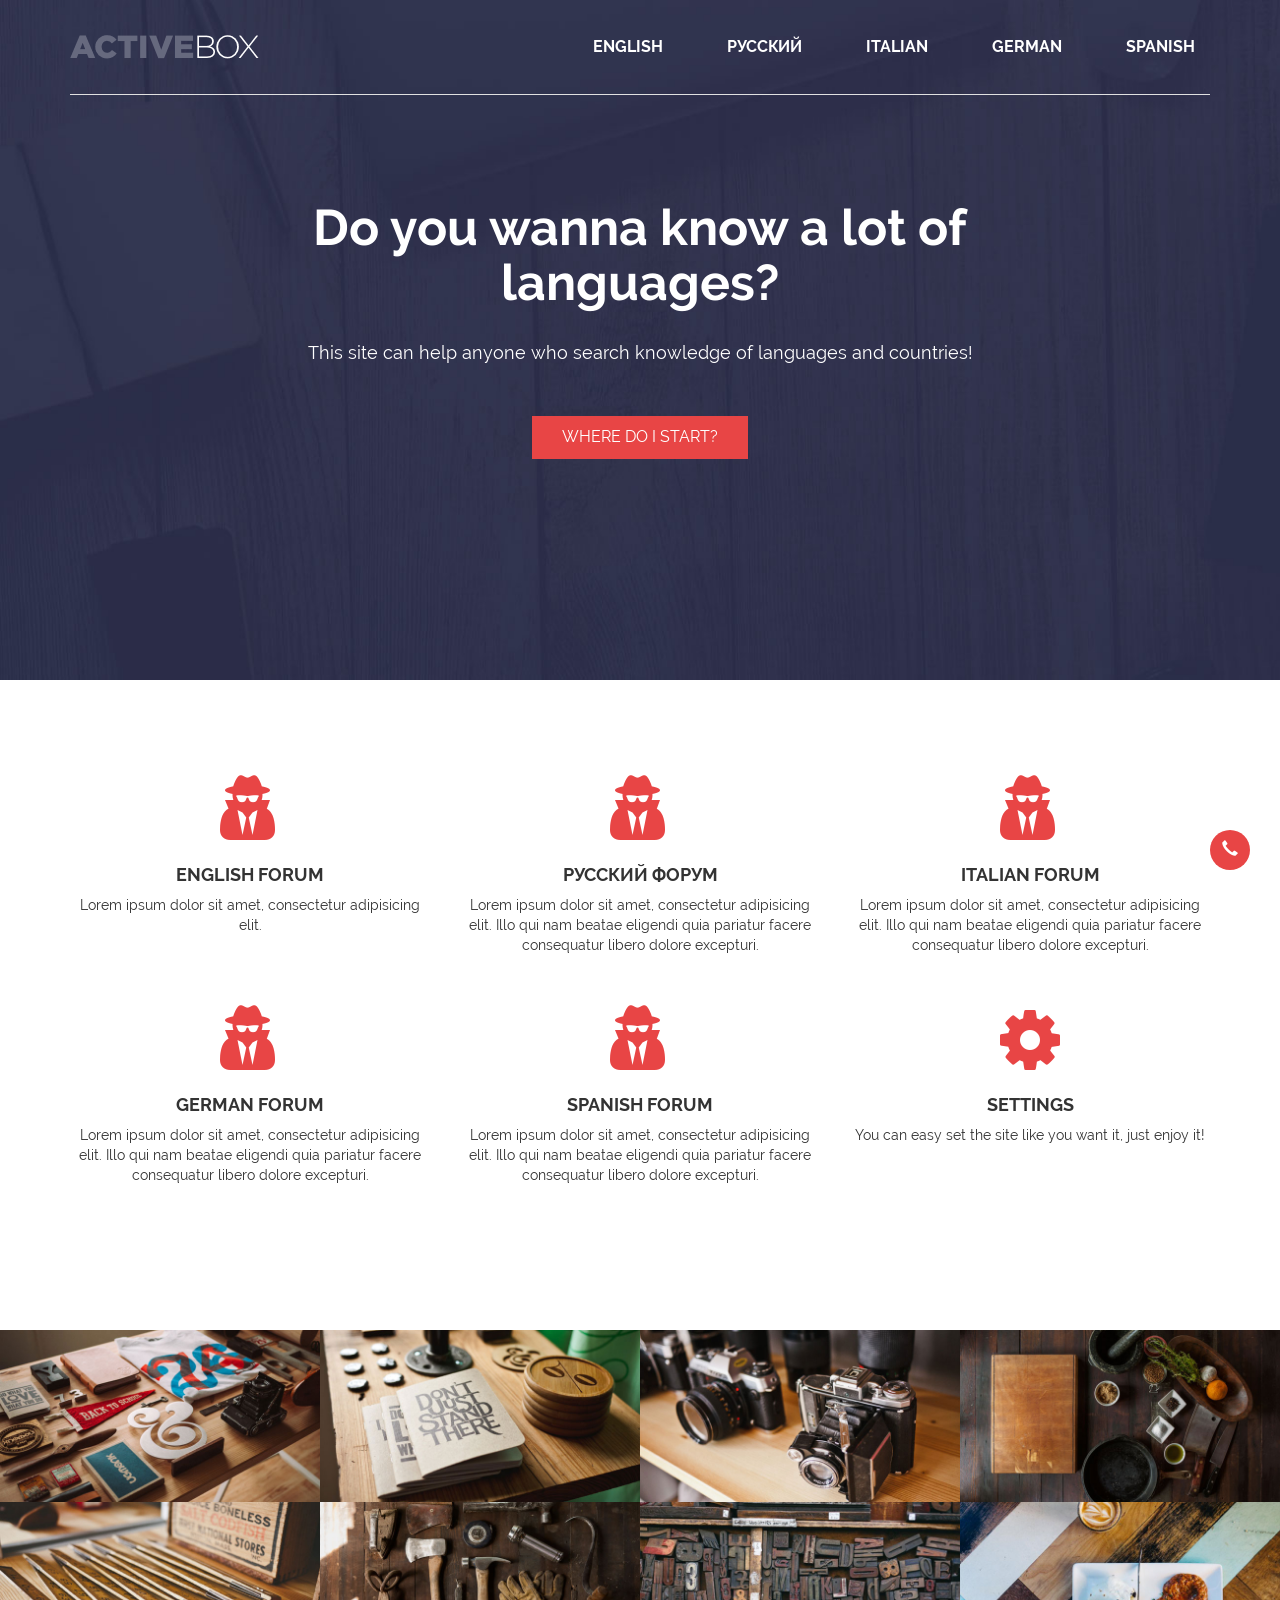
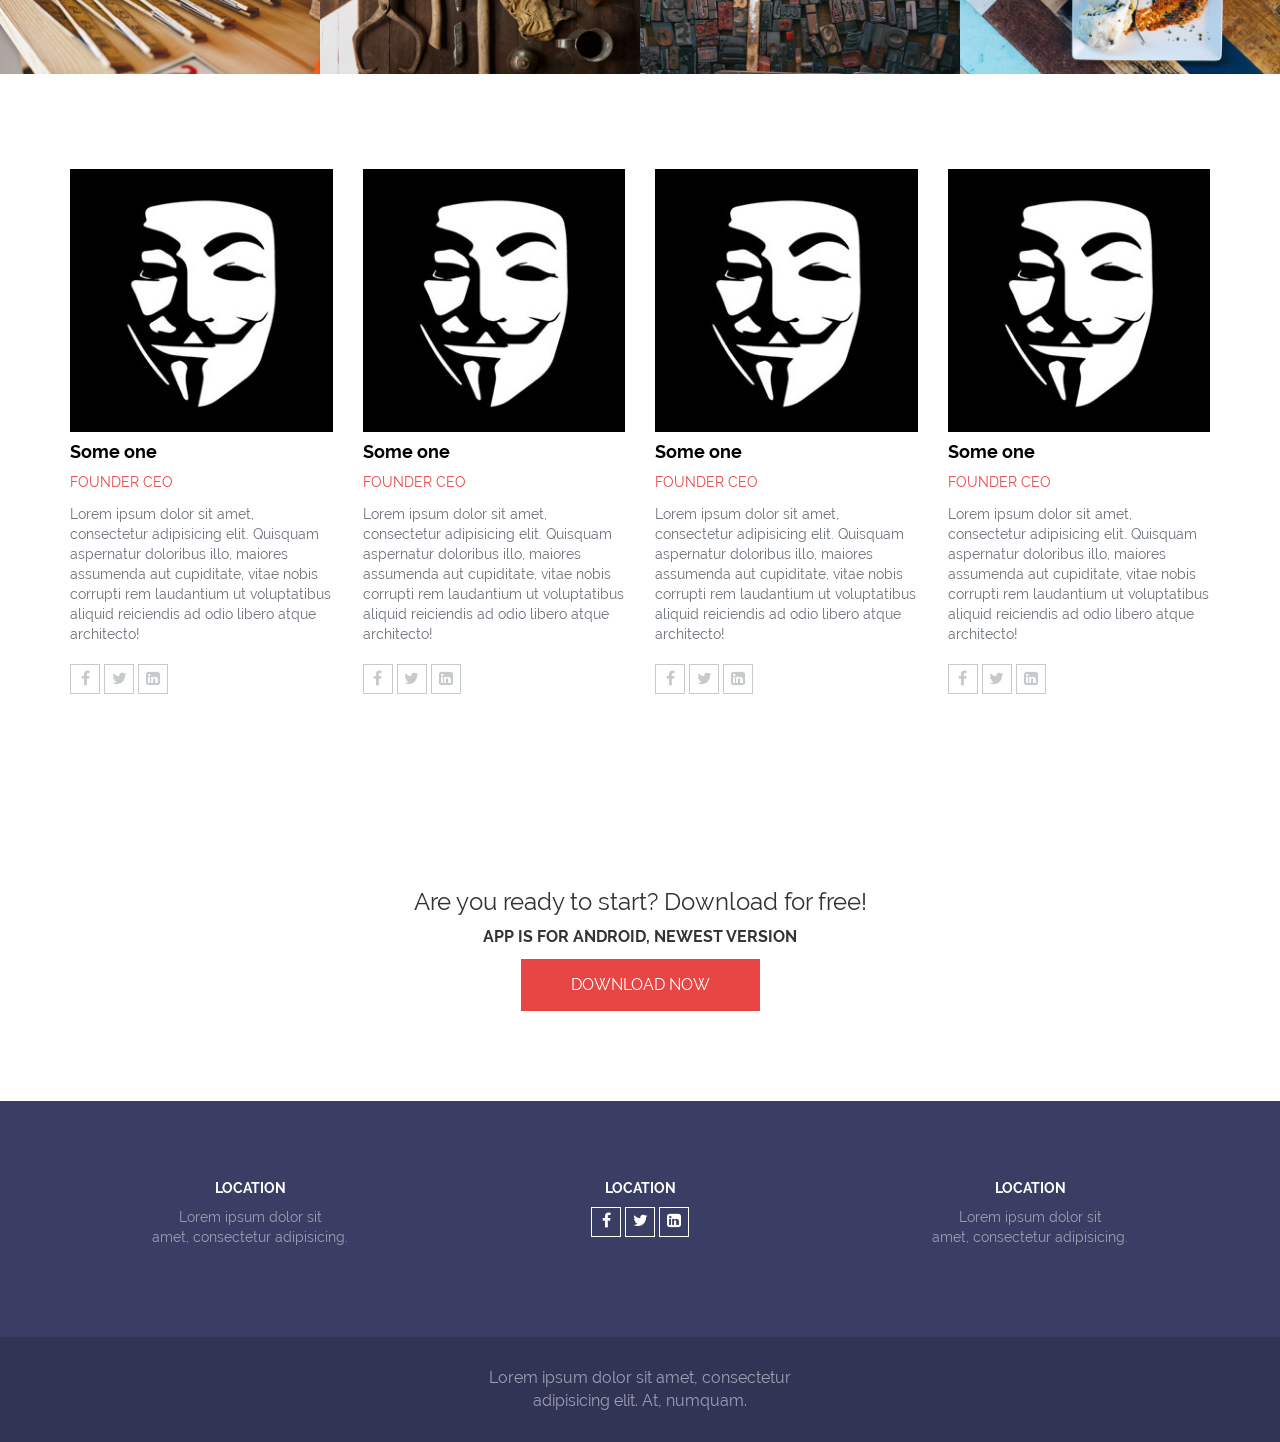
<file: rss/apps/rss_news/templates/index.html>
<!DOCTYPE html>
<html lang="en">

<head>

    <meta charset="utf-8"/>

    <title>Amare speranza</title>

    <meta name="viewport" content="width=device-width, initial-scale=1, maximum-scale=1"/>

    <link rel="stylesheet" href="../static/rss_news/libs/bootstrap/css/bootstrap.min.css">
    <link rel="stylesheet" href="https://maxcdn.bootstrapcdn.com/font-awesome/4.5.0/css/font-awesome.min.css">

    <link rel="stylesheet" href="../static/rss_news/css/main.css"/>
    <link rel="stylesheet" href="../static/rss_news/css/media.css"/>
    <link rel="stylesheet" href="../static/rss_news/css/fonts.css"/>

</head>

<body>


<header>
    <nav>
        <div class="container">
            <div class="row">
                <div class="navbar-header">
                    <button class="navbar-toggle collapsed menu_btn" data-toggle="collapse" data-target="#top_menu">
                        <span class="glyphicon glyphicon-menu-hamburger"></span>
                    </button>

                    <a href="index.html" class="navbar-brand logo">
                        <img src="../static/rss_news/img/logo.png" alt="logo">
                    </a>
                </div>

                <div class="collapse navbar-collapse navbar-right" id="top_menu">
                    <ul class="menu">
                        <li><a href="#">english</a></li>
                        <li><a href="#">русский</a></li>
                        <li><a href="#">italian</a></li>
                        <li><a href="#">german</a></li>
                        <li><a href="#">spanish</a></li>
                    </ul>
                </div>
            </div>
            <div class="top_line"></div>
        </div>
    </nav>

    <div class="container">
        <div class="row">
            <div class="col-md-8 col-md-offset-2">
                <div class="title_block">
                    <h1>Do you wanna know a lot of languages?</h1>
                    <p>This site can help anyone who search knowledge of languages and countries!</p>
                    <button class="my_btn btn_md">Where do I start?</button>
                </div>
            </div>
        </div>
    </div>
</header>


<section class="params_s">
    <div class="container">
        <div class="row">
            <div class="col-md-4 col-sm-6">
                <div class="param_block">
                    <i class="fa fa-user-secret" aria-hidden="true"></i>
                    <h3>English forum</h3>
                    <p>Lorem ipsum dolor sit amet, consectetur adipisicing elit. </p>
                </div>
            </div>
            <div class="col-md-4 col-sm-6">
                <div class="param_block">
                    <i class="fa fa-user-secret" aria-hidden="true"></i>
                    <h3>Русский форум</h3>
                    <p>Lorem ipsum dolor sit amet, consectetur adipisicing elit. Illo qui nam beatae eligendi quia
                        pariatur facere consequatur libero dolore excepturi.</p>
                </div>
            </div>
            <div class="col-md-4 col-sm-6">
                <div class="param_block">
                    <i class="fa fa-user-secret" aria-hidden="true"></i>
                    <h3>italian forum</h3>
                    <p>Lorem ipsum dolor sit amet, consectetur adipisicing elit. Illo qui nam beatae eligendi quia
                        pariatur facere consequatur libero dolore excepturi.</p>
                </div>
            </div>
            <div class="col-md-4 col-sm-6">
                <div class="param_block">
                    <i class="fa fa-user-secret" aria-hidden="true"></i>
                    <h3>german forum</h3>
                    <p>Lorem ipsum dolor sit amet, consectetur adipisicing elit. Illo qui nam beatae eligendi quia
                        pariatur facere consequatur libero dolore excepturi.</p>
                </div>
            </div>
            <div class="col-md-4 col-sm-6">
                <div class="param_block">
                    <i class="fa fa-user-secret" aria-hidden="true"></i>
                    <h3>spanish forum</h3>
                    <p>Lorem ipsum dolor sit amet, consectetur adipisicing elit. Illo qui nam beatae eligendi quia
                        pariatur facere consequatur libero dolore excepturi.</p>
                </div>
            </div>
            <div class="col-md-4 col-sm-6">
                <div class="param_block">
                    <i class="fa fa-cog fa-spin fa-3x fa-fw"></i>
                    <h3>Settings</h3>
                    <p>You can easy set the site like you want it, just enjoy it!</p>
                </div>
            </div>
        </div>
    </div>
</section>


<section class="works_s">
    <div class="container-fluid">
        <div class="row">
            <div class="col-md-3 col-sm-6 p0">
                <div class="work_block">
                    <div class="image_wrap">
                        <div class="work_descr">
                            <h4>PROJECT NAME</h4>
                            <p>some description</p>
                        </div>
                    </div>
                    <img src="../static/rss_news/img/work-1.jpg" class="img-responsive" alt="workItem">
                </div>
            </div>
            <div class="col-md-3 col-sm-6 p0">
                <div class="work_block">
                    <div class="image_wrap">
                        <div class="work_descr">
                            <h4>PROJECT NAME</h4>
                            <p>some description</p>
                        </div>
                    </div>
                    <img src="../static/rss_news/img/work-2.jpg" class="img-responsive" alt="workItem">
                </div>
            </div>
            <div class="col-md-3 col-sm-6 p0">
                <div class="work_block">
                    <div class="image_wrap">
                        <div class="work_descr">
                            <h4>PROJECT NAME</h4>
                            <p>some description</p>
                        </div>
                    </div>
                    <img src="../static/rss_news/img/work-3.jpg" class="img-responsive" alt="workItem">
                </div>
            </div>
            <div class="col-md-3 col-sm-6 p0">
                <div class="work_block">
                    <div class="image_wrap">
                        <div class="work_descr">
                            <h4>PROJECT NAME</h4>
                            <p>some description</p>
                        </div>
                    </div>
                    <img src="../static/rss_news/img/work-4.jpg" class="img-responsive" alt="workItem">
                </div>
            </div>
            <div class="col-md-3 col-sm-6 p0">
                <div class="work_block">
                    <div class="image_wrap">
                        <div class="work_descr">
                            <h4>PROJECT NAME</h4>
                            <p>some description</p>
                        </div>
                    </div>
                    <img src="../static/rss_news/img/work-5.jpg" class="img-responsive" alt="workItem">
                </div>
            </div>
            <div class="col-md-3 col-sm-6 p0">
                <div class="work_block">
                    <div class="image_wrap">
                        <div class="work_descr">
                            <h4>PROJECT NAME</h4>
                            <p>some description</p>
                        </div>
                    </div>
                    <img src="../static/rss_news/img/work-6.jpg" class="img-responsive" alt="workItem">
                </div>
            </div>
            <div class="col-md-3 col-sm-6 p0">
                <div class="work_block">
                    <div class="image_wrap">
                        <div class="work_descr">
                            <h4>PROJECT NAME</h4>
                            <p>some description</p>
                        </div>
                    </div>
                    <img src="../static/rss_news/img/work-7.jpg" class="img-responsive" alt="workItem">
                </div>
            </div>
            <div class="col-md-3 col-sm-6 p0">
                <div class="work_block">
                    <div class="image_wrap">
                        <div class="work_descr">
                            <h4>PROJECT NAME</h4>
                            <p>some description</p>
                        </div>
                    </div>
                    <img src="../static/rss_news/img/work-8.jpg" class="img-responsive" alt="workItem">
                </div>
            </div>
        </div>
    </div>
</section>


<section class="team_s">
    <div class="container">
        <div class="row">
            <div class="col-md-3 col-sm-6">
                <div class="team_item">
                    <img src="../static/rss_news/img/noname" class="img-responsive" alt="teamMember">
                    <h4>Some one</h4>
                    <span>founder ceo</span><br>
                    <p>Lorem ipsum dolor sit amet, consectetur adipisicing elit. Quisquam aspernatur doloribus illo,
                        maiores assumenda aut cupiditate, vitae nobis corrupti rem laudantium ut voluptatibus aliquid
                        reiciendis ad odio libero atque architecto!</p>
                    <div class="team_btns">
                        <button class="soc_btn_grey">
                            <i class="fa fa-facebook"></i>
                        </button>
                        <button class="soc_btn_grey">
                            <i class="fa fa-twitter"></i>
                        </button>
                        <button class="soc_btn_grey">
                            <i class="fa fa-linkedin-square"></i>
                        </button>
                    </div>
                </div>
            </div>
            <div class="col-md-3 col-sm-6">
                <div class="team_item">
                    <img src="../static/rss_news/img/noname" class="img-responsive" alt="teamMember">
                    <h4>Some one</h4>
                    <span>founder ceo</span><br>
                    <p>Lorem ipsum dolor sit amet, consectetur adipisicing elit. Quisquam aspernatur doloribus illo,
                        maiores assumenda aut cupiditate, vitae nobis corrupti rem laudantium ut voluptatibus aliquid
                        reiciendis ad odio libero atque architecto!</p>
                    <div class="team_btns">
                        <button class="soc_btn_grey">
                            <i class="fa fa-facebook"></i>
                        </button>
                        <button class="soc_btn_grey">
                            <i class="fa fa-twitter"></i>
                        </button>
                        <button class="soc_btn_grey">
                            <i class="fa fa-linkedin-square"></i>
                        </button>
                    </div>
                </div>
            </div>
            <div class="col-md-3 col-sm-6">
                <div class="team_item">
                    <img src="../static/rss_news/img/noname" class="img-responsive" alt="teamMember">
                    <h4>Some one</h4>
                    <span>founder ceo</span><br>
                    <p>Lorem ipsum dolor sit amet, consectetur adipisicing elit. Quisquam aspernatur doloribus illo,
                        maiores assumenda aut cupiditate, vitae nobis corrupti rem laudantium ut voluptatibus aliquid
                        reiciendis ad odio libero atque architecto!</p>
                    <div class="team_btns">
                        <button class="soc_btn_grey">
                            <i class="fa fa-facebook"></i>
                        </button>
                        <button class="soc_btn_grey">
                            <i class="fa fa-twitter"></i>
                        </button>
                        <button class="soc_btn_grey">
                            <i class="fa fa-linkedin-square"></i>
                        </button>
                    </div>
                </div>
            </div>
            <div class="col-md-3 col-sm-6">
                <div class="team_item">
                    <img src="../static/rss_news/img/noname" class="img-responsive" alt="teamMember">
                    <h4>Some one</h4>
                    <span>founder ceo</span><br>
                    <p>Lorem ipsum dolor sit amet, consectetur adipisicing elit. Quisquam aspernatur doloribus illo,
                        maiores assumenda aut cupiditate, vitae nobis corrupti rem laudantium ut voluptatibus aliquid
                        reiciendis ad odio libero atque architecto!</p>
                    <div class="team_btns">
                        <button class="soc_btn_grey">
                            <i class="fa fa-facebook"></i>
                        </button>
                        <button class="soc_btn_grey">
                            <i class="fa fa-twitter"></i>
                        </button>
                        <button class="soc_btn_grey">
                            <i class="fa fa-linkedin-square"></i>
                        </button>
                    </div>
                </div>
            </div>
        </div>
    </div>
</section>

<section class="download">
    <div class="container">
        <div class="row">
            <div class="col-md-6 col-md-offset-3">
                <div class="download_block">
                    <h5>Are you ready to start? Download for free!</h5>
                    <p>App is for android, newest version</p>
                    <button class="my_btn btn_lg" data-toggle="modal" data-target="#dlModal">download now</button>
                </div>
            </div>
        </div>
    </div>
</section>

<footer>
    <div class="main_footer">
        <div class="container">
            <div class="row">
                <div class="col-md-4 col-sm-6">
                    <div class="footer_item">
                        <h5>location</h5>
                        <p>Lorem ipsum dolor sit <br> amet, consectetur adipisicing.</p>
                    </div>
                </div>
                <div class="col-md-4 col-sm-6">
                    <div class="footer_item">
                        <h5>location</h5>
                        <button class="soc_btn_white">
                            <i class="fa fa-facebook"></i>
                        </button>
                        <button class="soc_btn_white">
                            <i class="fa fa-twitter"></i>
                        </button>
                        <button class="soc_btn_white">
                            <i class="fa fa-linkedin-square"></i>
                        </button>
                    </div>
                </div>
                <div class="col-md-4 hidden-xs hidden-sm">
                    <div class="footer_item">
                        <h5>location</h5>
                        <p>Lorem ipsum dolor sit <br> amet, consectetur adipisicing.</p>
                    </div>
                </div>
            </div>
        </div>
    </div>

    <div class="copyright_block">
        <div class="container">
            <div class="row">
                <div class="col-md-4 col-md-offset-4">
                    <div class="copy_txt">
                        Lorem ipsum dolor sit amet, consectetur adipisicing elit. At, numquam.
                    </div>
                </div>
            </div>
        </div>
    </div>

    <button class="call_btn" data-toggle="modal" data-target="#dlModal">
        <span class="glyphicon glyphicon-earphone"></span>
    </button>
</footer>


<div class="modal fade" id="dlModal">
    <div class="modal-dialog">
        <div class="modal-content">
            <div class="modal-header">
                <button type="button" class="close" data-dismiss="modal" aria-label="Close"><span aria-hidden="true">&times;</span>
                </button>
                <h4 class="modal-title">Download</h4>
            </div>
            <div class="modal-body">
                <form action="#" id="dlForm">
                    <input type="text" class="form-control" placeholder="Ваше имя">
                    <input type="email" class="form-control" placeholder="E-Mail">
                    <input type="password" class="form-control" placeholder="Пидумайте пароль">
                    <input type="submit" value="send" class="my_btn btn_md btn-block">
                </form>
            </div>
        </div>
    </div>
    <div/>

    <script src="../static/rss_news/libs/jquery/jquery-2.1.4.min.js"></script>
    <script src="../static/rss_news/libs/bootstrap/js/bootstrap.min.js"></script>

    <script src="../static/rss_news/js/common.js"></script>

</body>
</html>
</file>
<file: rss/apps/rss_news/static/rss_news/css/main.css>
body{
	font-family: "RalewayRegular", sans-serif;
	font-size: 16px;
	min-width: 320px;
}
.p0{
	padding: 0;
}

/*BUTTONS*/
.my_btn{
	background-color: #e84545;
	border: none;
	text-transform: uppercase;
	color: #fff;
}
.btn_md{
	padding: 10px 30px;
}
.btn_lg{
	padding: 15px 50px;
}

.soc_btn_grey{
	border: 1px solid #c6cacc;
	color: #c6cacc;
	background-color: transparent;
	width: 30px;
	height: 30px;
}
.soc_btn_white{
	border: 1px solid #fff;
	color: #fff;
	background-color: transparent;
	width: 30px;
	height: 30px;
}

.call_btn{
	position: fixed;
	bottom: 30px;
	right: 30px;
	width: 40px;
	height: 40px;
	border-radius: 50%;
	color: #fff;
	background-color: #e84545;
	border: none;
	z-index: 999;
}

/*HEADER*/
header{
	height: 680px;
	background-image: url('../img/banner.jpg');
	-webkit-background-size: cover;
	background-size: cover;
}

nav{
	height: 94px;
	line-height: 94px;
	position: absolute;
	top: 0;
	left: 0;
	width: 100%;
	z-index: 999;
}

.menu{
	list-style-type: none;
	margin: 0;
	padding: 0;
}
.menu li{
	display: inline-block;
	padding: 0 30px;
}
.menu li a{
	color: #fff;
	text-transform: uppercase;
	font-family: 'RalewayBold', sans-serif;
}
.menu li a:hover,
.menu li a:focus{
	text-decoration: none;
	color: #e1e1e1;
}
.top_line{
	height: 1px;
	background-color: #e1e1e1;
}
.logo{
	padding-top: 35px;
}

.title_block{
	color: #fff;
	text-align: center;
	margin-top: 200px;
}
.title_block h1{
	font-size: 50px;
	font-family: 'RalewayBold', sans-serif;
	margin-bottom: 30px;
}
.title_block p{
	font-size: 18px;
	margin-bottom: 50px;
}

/*PARAMETRS SECTION*/
.params_s{
	padding: 95px 0;
}
.param_block{
	text-align: center;
	margin-bottom: 50px;
}
.param_block i{
	font-size: 70px;
	color: #e84545;
}
.param_block h3{
	text-transform: uppercase;
	font-family: "RalewayBold", sans-serif;
	font-size: 18px;
}
.param_block p{
	font-size: 14px;
}

/*WORKS SECTION*/
.work_block{
	position: relative;
}
.image_wrap{
	position: absolute;
	top: 0;
	left: 0;
	width: 100%;
	height: 100%;
	background-color: rgba(232,69,69,.7);
	display: -webkit-flex;
	display: -moz-flex;
	display: -ms-flex;
	display: -o-flex;
	display: flex;
	opacity: 0;
}
.work_block:hover .image_wrap{
	opacity: 1;
}
.work_descr{
	color: #fff;
	text-align: center;
	margin: auto;
}


/*TEAM SECTION*/
.team_s{
	padding: 95px 0;
	color: #6c7279;
}
.team_item h4{
	font-family: "RalewayBold", sans-serif;
	color: #000;
}
.team_item>span{
	text-transform: uppercase;
	color: #e84545;
	font-size: 14px;
}
.team_item p{
	font-size: 14px;
	padding: 10px 0;
}



/*DOWNLOAD SECTION*/
.download{
	padding: 90px 0;
}
.download_block{
	text-align: center;
}
.download_block h5{
	font-size: 24px;
}
.download_block p{
	font-family: "RalewayBold", sans-serif;
	text-transform: uppercase;
}

/*FOOTER*/
.main_footer{
	padding: 70px 0;
	background-color: #3a3e64;
}
.footer_item{
	text-align: center;
	margin-bottom: 20px;
}
.footer_item h5{
	font-family: "RalewayBold", sans-serif;
	color: #fff;
	text-transform: uppercase;
}
.footer_item p{
	font-size: 14px;
	color: #9d9fb2;
}

.copyright_block{
	background-color: #313454;
	text-align: center;
	padding: 30px 0;
}
.copy_txt{
	color: #9d9fb2;
}



/*MODALS*/
#dlForm{
	width: 70%;
	margin: 0 auto;
}
#dlForm input{
	margin-bottom: 15px;
}
</file>
<file: rss/apps/rss_news/static/rss_news/css/media.css>
/*==========  Desktop First Method  ==========*/

/* Large Devices, Wide Screens */
@media only screen and (max-width : 1200px) {

}

/* Medium Devices, Desktops */
@media only screen and (max-width : 992px) {
	.team_item{
		margin-bottom: 30px;
	}

}

/* Small Devices, Tablets */
@media only screen and (max-width : 768px) {
	
	/*Disable Animation on Mobile Devices*/
	.animated {
		/*CSS transitions*/
		-o-transition-property: none !important;
		-moz-transition-property: none !important;
		-ms-transition-property: none !important;
		-webkit-transition-property: none !important;
		transition-property: none !important;
		/*CSS transforms*/
		-o-transform: none !important;
		-moz-transform: none !important;
		-ms-transform: none !important;
		-webkit-transform: none !important;
		transform: none !important;
		/*CSS animations*/
		-webkit-animation: none !important;
		-moz-animation: none !important;
		-o-animation: none !important;
		-ms-animation: none !important;
		animation: none !important;
	}

	nav{
		height: 60px;
		line-height: 60px;
		background-color: #2a2e48;
		position: fixed;
	}
	.top_line{
		display: none;
	}
	.logo{
		padding-top: 15px;
	}
	.menu_btn{
		height: 40px;
		width: 40px;
		border-radius: 50%;
		background-color: #e84545;
		color: #fff;
	}
	.menu_btn span{
		top: -15px;
	}
	#top_menu{
		background-color: #2a2e48;
		padding: 20px 0;
	}
	.menu li{
		display: block;
		text-align: center;
	}
	.menu li a{
		display: block;
	}
	.menu li a:hover{
		background-color: #fff;
		color: #000;
	}

	.title_block{
		margin-top: 130px;
	}
	.team_item{
		margin-bottom: 30px;
	}
	.download{
		padding: 20px 0 50px 0;
	}
	.team_s{
		padding: 60px 0 40px 0;
	}
	#dlForm{
		width: 100%;
	}
	



}

/* Extra Small Devices, Phones */
@media only screen and (max-width : 480px) {

	nav{
		height: 60px;
		line-height: 60px;
		background-color: #2a2e48;
		position: fixed;
	}
	.top_line{
		display: none;
	}
	.logo{
		padding-top: 15px;
	}
	.menu_btn{
		height: 40px;
		width: 40px;
		border-radius: 50%;
		background-color: #e84545;
		color: #fff;
	}
	.menu_btn span{
		top: -15px;
	}
	#top_menu{
		background-color: #2a2e48;
		padding: 20px 0;
	}
	.menu li{
		display: block;
		text-align: center;
	}
	.menu li a{
		display: block;
	}
	.menu li a:hover{
		background-color: #fff;
		color: #000;
	}

	.title_block{
		margin-top: 130px;
	}

	.title_block h1{
		font-size: 30px;
	}
	.title_block p{
		font-size: 14px;
	}
	.team_item{
		margin-bottom: 30px;
	}
	.download{
		padding: 20px 0 50px 0;
	}
	.team_s{
		padding: 60px 0 40px 0;
	}
	#dlForm{
		width: 100%;
	}
	.call_btn{
		top: 8px;
		right: 60px;
	}

}

/* Custom, iPhone Retina */
@media only screen and (max-width : 320px) {

	nav{
		height: 60px;
		line-height: 60px;
		background-color: #2a2e48;
		position: fixed;
	}
	.top_line{
		display: none;
	}
	.logo{
		padding-top: 15px;
	}
	.menu_btn{
		height: 40px;
		width: 40px;
		border-radius: 50%;
		background-color: #e84545;
		color: #fff;
	}
	.menu_btn span{
		top: -15px;
	}
	#top_menu{
		background-color: #2a2e48;
		padding: 20px 0;
	}
	.menu li{
		display: block;
		text-align: center;
	}
	.menu li a{
		display: block;
	}
	.menu li a:hover{
		background-color: #fff;
		color: #000;
	}

	.title_block{
		margin-top: 130px;
	}

	.title_block h1{
		font-size: 30px;
	}
	.title_block p{
		font-size: 14px;
	}
	.team_item{
		margin-bottom: 30px;
	}
	.download{
		padding: 20px 0 50px 0;
	}
	.team_s{
		padding: 60px 0 40px 0;
	}
	#dlForm{
		width: 100%;
	}
	.call_btn{
		top: 8px;
		right: 60px;
	}

}


/*==========  Mobile First Method  ==========*/

/* Custom, iPhone Retina */
@media only screen and (min-width : 320px) {

}

/* Extra Small Devices, Phones */
@media only screen and (min-width : 480px) {

}

/* Small Devices, Tablets */
@media only screen and (min-width : 768px) {

}

/* Medium Devices, Desktops */
@media only screen and (min-width : 992px) {

}

/* Large Devices, Wide Screens */
@media only screen and (min-width : 1200px) {

}
</file>
<file: rss/apps/rss_news/static/rss_news/css/fonts.css>
@font-face {
	font-family: "RalewayBold";
	src: url("../fonts/RalewayBold/RalewayBold.eot");
	src: url("../fonts/RalewayBold/RalewayBold.eot?#iefix") format("embedded-opentype"),
			 url("../fonts/RalewayBold/RalewayBold.woff") format("woff"),
			 url("../fonts/RalewayBold/RalewayBold.ttf") format("truetype");
	font-style: normal;
	font-weight: normal;
}

@font-face {
	font-family: "RalewayRegular";
	src: url("../fonts/RalewayRegular/RalewayRegular.eot");
	src: url("../fonts/RalewayRegular/RalewayRegular.eot?#iefix") format("embedded-opentype"),
			 url("../fonts/RalewayRegular/RalewayRegular.woff") format("woff"),
			 url("../fonts/RalewayRegular/RalewayRegular.ttf") format("truetype");
	font-style: normal;
	font-weight: normal;
}
</file>
